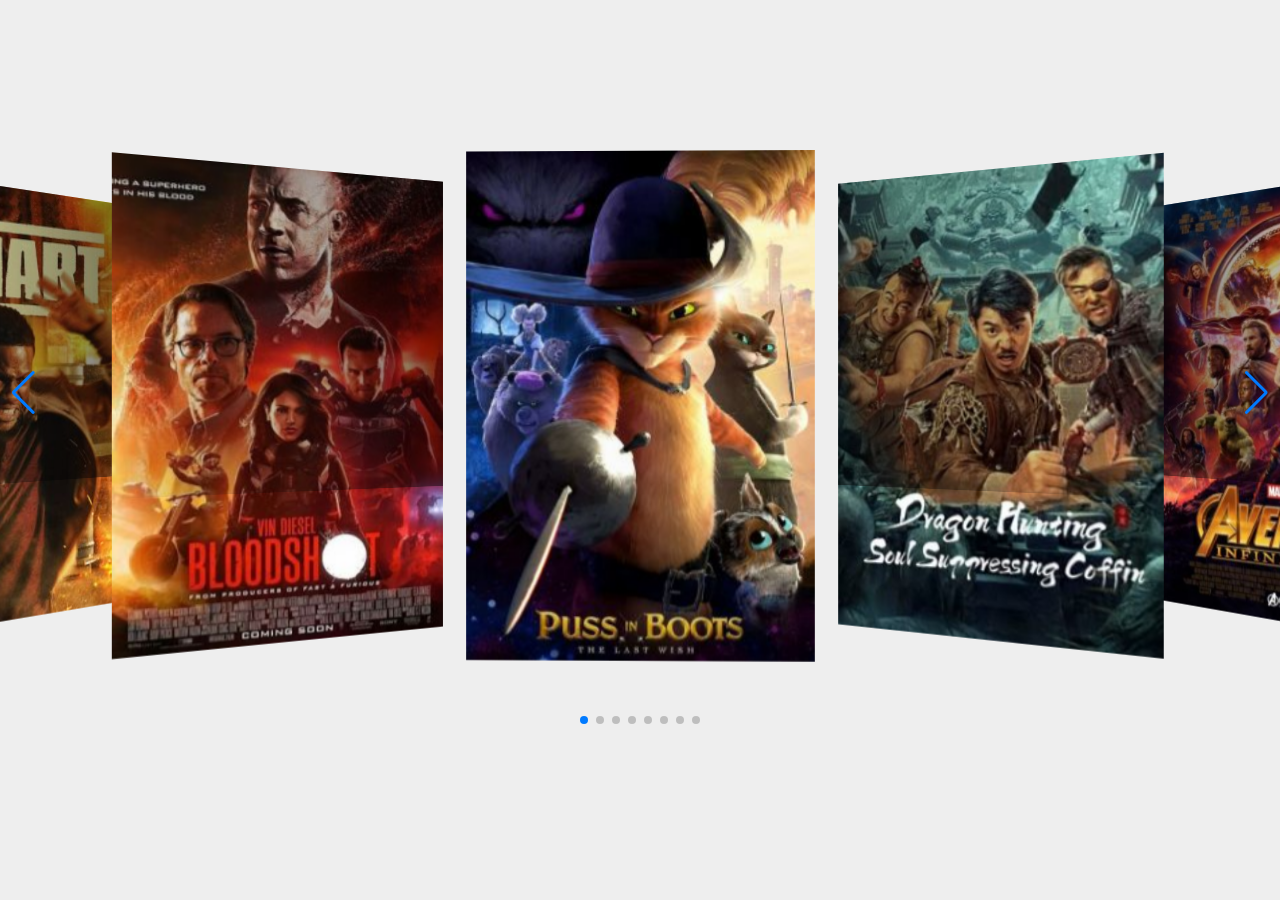
<file: index.html>
<!DOCTYPE html>
<html lang="fr">
    <head>
        <meta charset="UTF-8" />
        <meta name="viewport" content="width=device-width, initial-scale=1.0" />
        <!-- Link Swiper's CSS -->
        <link
            rel="stylesheet"
            href="https://cdn.jsdelivr.net/npm/swiper@9/swiper-bundle.min.css"
        />
        <!-- Link Personal CSS -->
        <link rel="stylesheet" href="css/style.css" />
        <!-- Script Swiper -->
        <script
            src="https://cdn.jsdelivr.net/npm/swiper@9/swiper-bundle.min.js"
            defer
        ></script>
        <script src="js/script.js" defer></script>
        <title>Swiper Slide</title>
    </head>
    <body>
        <!-- Swiper -->
        <!-- <h1>Swiper Slider</h1> -->
        <div class="swiper mySwiper">
            <div class="swiper-wrapper">
                <div class="swiper-slide">
                    <img src="imgs/1.jpg" />
                </div>
                <div class="swiper-slide">
                    <img src="imgs/2.jpg" />
                </div>
                <div class="swiper-slide">
                    <img src="imgs/3.jpg" />
                </div>
                <div class="swiper-slide">
                    <img src="imgs/4.jpg" />
                </div>
                <div class="swiper-slide">
                    <img src="imgs/5.jpg" />
                </div>
                <div class="swiper-slide">
                    <img src="imgs/6.jpg" />
                </div>
                <div class="swiper-slide">
                    <img src="imgs/7.jpg" />
                </div>
                <div class="swiper-slide">
                    <img src="imgs/8.jpg" />
                </div>
            </div>
            <div class="swiper-button-next"></div>
            <div class="swiper-button-prev"></div>
            <div class="swiper-pagination"></div>
        </div>
    </body>
</html>
</file>
<file: css/style.css>
html,
body {
    position: relative;
    height: 100%;
}

body {
    background: #eee;
    font-family: Helvetica Neue, Helvetica, Arial, sans-serif;
    font-size: 14px;
    color: #000;
    margin: 0;
    padding: 0;
}

.swiper {
    width: 100%;
    height: 65vh;
    padding-top: 150px;
    padding-bottom: 50px;
}

.swiper-slide {
    background-position: center;
    background-size: cover;
    width: 350px;
    height: 350px;
    margin: 0 15px;
}

.swiper-slide img {
    display: block;
    width: 100%;
}
.swiper-pagination {
    margin-bottom: 50px;
}
</file>
